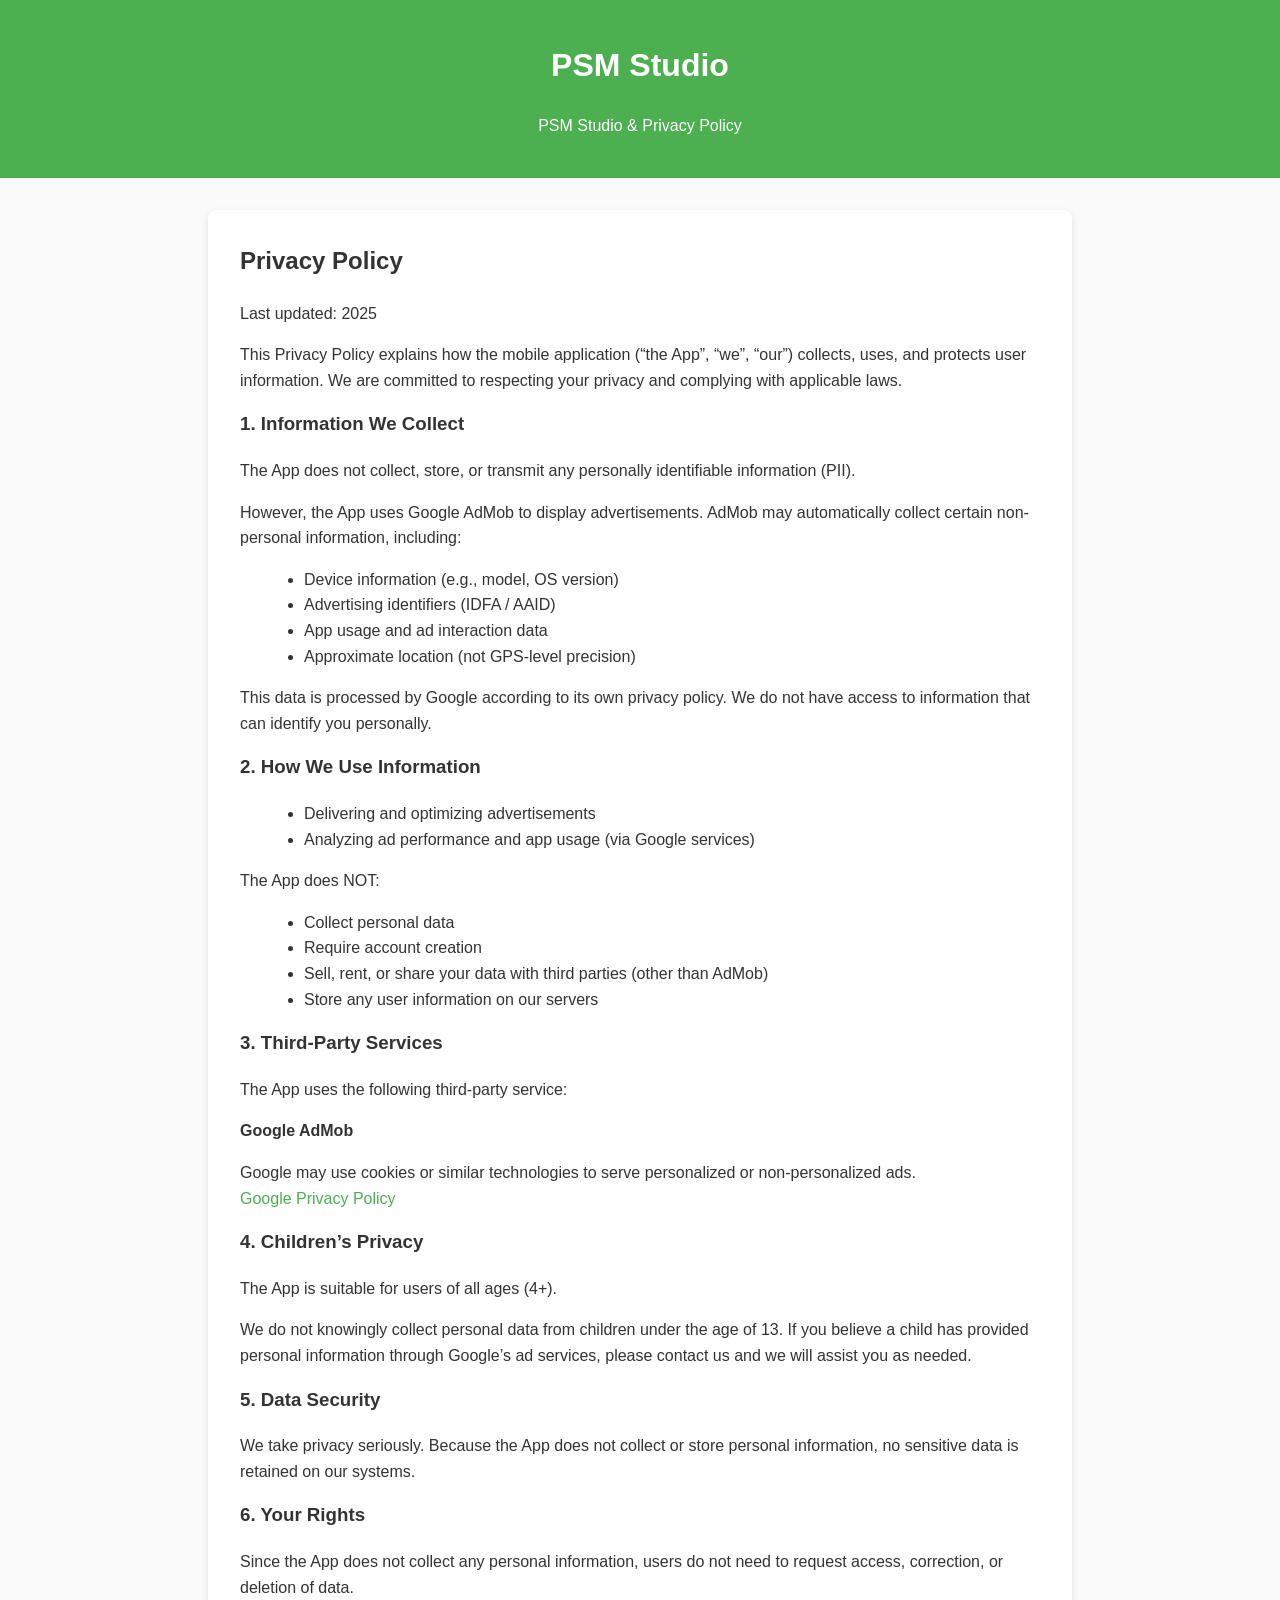
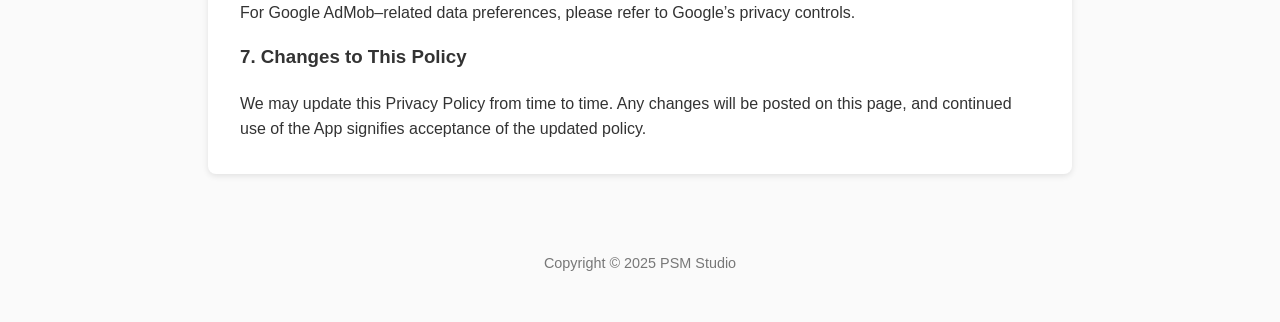
<file: index.html>
<!doctype html>
<html lang="zh-Hant">
<head>
  <meta charset="utf-8">
  <meta name="viewport" content="width=device-width, initial-scale=1">
  <title>PSM Studio — Privacy Policy</title>
  <link rel="stylesheet" href="styles.css">
</head>
<body>
  <header>
    <h1>PSM Studio</h1>
    <p>PSM Studio & Privacy Policy</p>
  </header>

  <main>
    <section>
      <h2>Privacy Policy</h2>
      <p>Last updated: 2025</p>
      <p>This Privacy Policy explains how the mobile application (“the App”, “we”, “our”) collects, uses, and protects user information. We are committed to respecting your privacy and complying with applicable laws.</p>

      <h3>1. Information We Collect</h3>
      <p>The App does not collect, store, or transmit any personally identifiable information (PII).</p>
      <p>However, the App uses Google AdMob to display advertisements. AdMob may automatically collect certain non-personal information, including:</p>
      <ul>
        <li>Device information (e.g., model, OS version)</li>
        <li>Advertising identifiers (IDFA / AAID)</li>
        <li>App usage and ad interaction data</li>
        <li>Approximate location (not GPS-level precision)</li>
      </ul>
      <p>This data is processed by Google according to its own privacy policy. We do not have access to information that can identify you personally.</p>

      <h3>2. How We Use Information</h3>
      <ul>
        <li>Delivering and optimizing advertisements</li>
        <li>Analyzing ad performance and app usage (via Google services)</li>
      </ul>
      <p>The App does NOT:</p>
      <ul>
        <li>Collect personal data</li>
        <li>Require account creation</li>
        <li>Sell, rent, or share your data with third parties (other than AdMob)</li>
        <li>Store any user information on our servers</li>
      </ul>

      <h3>3. Third-Party Services</h3>
      <p>The App uses the following third-party service:</p>
      <strong>Google AdMob</strong>
      <p>Google may use cookies or similar technologies to serve personalized or non-personalized ads.<br>
      <a href="https://policies.google.com/privacy" target="_blank">Google Privacy Policy</a></p>

      <h3>4. Children’s Privacy</h3>
      <p>The App is suitable for users of all ages (4+).</p>
      <p>We do not knowingly collect personal data from children under the age of 13. If you believe a child has provided personal information through Google’s ad services, please contact us and we will assist you as needed.</p>

      <h3>5. Data Security</h3>
      <p>We take privacy seriously. Because the App does not collect or store personal information, no sensitive data is retained on our systems.</p>

      <h3>6. Your Rights</h3>
      <p>Since the App does not collect any personal information, users do not need to request access, correction, or deletion of data.<br>
      For Google AdMob–related data preferences, please refer to Google’s privacy controls.</p>

      <h3>7. Changes to This Policy</h3>
      <p>We may update this Privacy Policy from time to time. Any changes will be posted on this page, and continued use of the App signifies acceptance of the updated policy.</p>
    </section>
  </main>

  <footer>
    <p>Copyright &copy; 2025 PSM Studio</p>
  </footer>
</body>
</html>
</file>
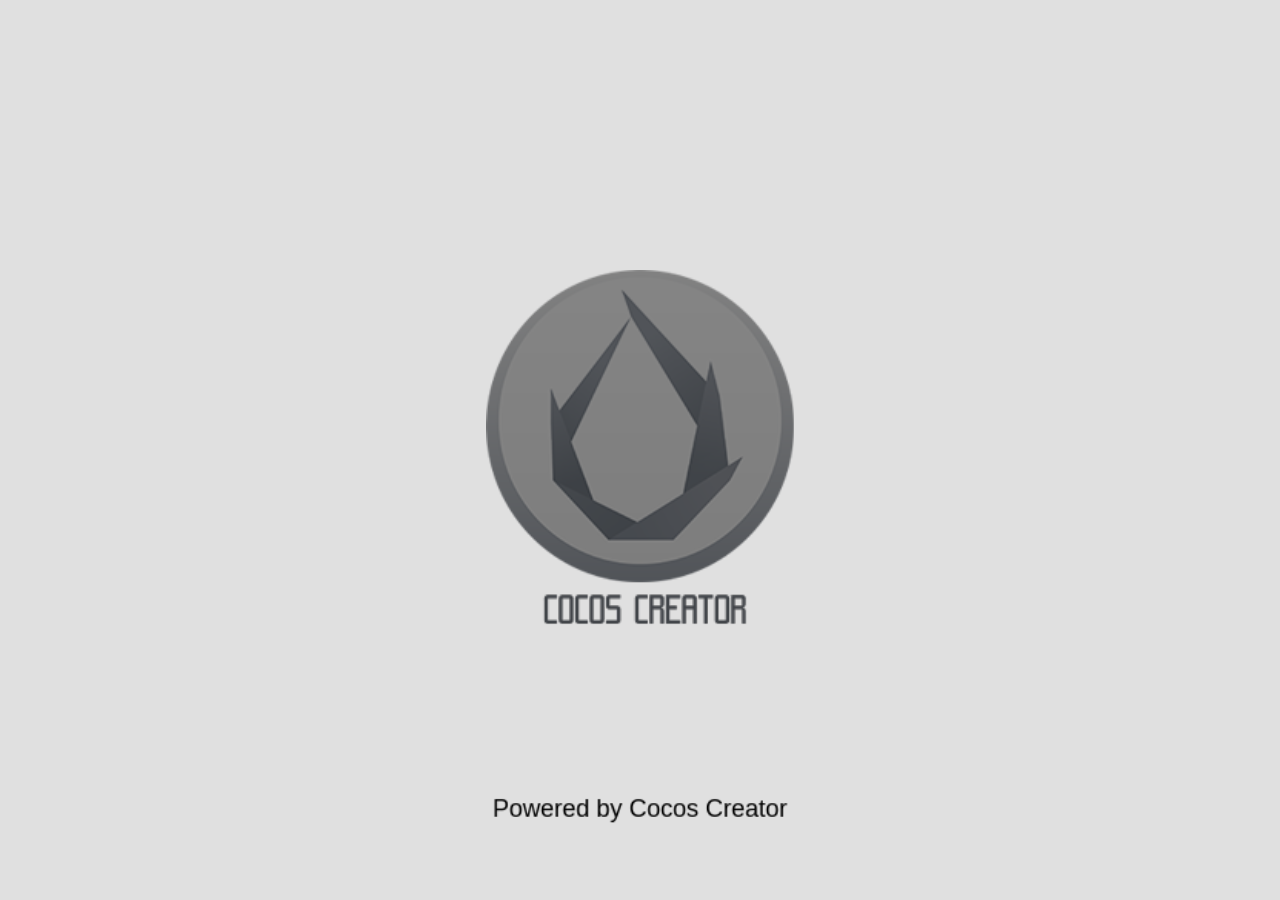
<file: tsa-game/index.html>
<!DOCTYPE html>
<html>
<head>
  <meta charset="utf-8">

  <title>Cocos Creator | SGIGamePOC</title>

  <!--http://www.html5rocks.com/en/mobile/mobifying/-->
  <meta name="viewport"
        content="width=device-width,user-scalable=no,initial-scale=1, minimum-scale=1,maximum-scale=1"/>

  <!--https://developer.apple.com/library/safari/documentation/AppleApplications/Reference/SafariHTMLRef/Articles/MetaTags.html-->
  <meta name="apple-mobile-web-app-capable" content="yes">
  <meta name="apple-mobile-web-app-status-bar-style" content="black-translucent">
  <meta name="format-detection" content="telephone=no">

  <!-- force webkit on 360 -->
  <meta name="renderer" content="webkit"/>
  <meta name="force-rendering" content="webkit"/>
  <!-- force edge on IE -->
  <meta http-equiv="X-UA-Compatible" content="IE=edge,chrome=1"/>
  <meta name="msapplication-tap-highlight" content="no">

  <!-- force full screen on some browser -->
  <meta name="full-screen" content="yes"/>
  <meta name="x5-fullscreen" content="true"/>
  <meta name="360-fullscreen" content="true"/>
  
  <!-- force screen orientation on some browser -->
  <meta name="screen-orientation" content="landscape"/>
  <meta name="x5-orientation" content="landscape">

  <!--fix fireball/issues/3568 -->
  <!--<meta name="browsermode" content="application">-->
  <meta name="x5-page-mode" content="app">

  <!--<link rel="apple-touch-icon" href=".png" />-->
  <!--<link rel="apple-touch-icon-precomposed" href=".png" />-->

  <link rel="stylesheet" type="text/css" href="style.css"/>

</head>
<body>
  <canvas id="GameCanvas" oncontextmenu="event.preventDefault()" tabindex="0"></canvas>
  
<!-- Polyfills bundle. -->
<script src="src/polyfills.bundle.js" charset="utf-8"> </script>

<!-- SystemJS support. -->
<script src="src/system.bundle.js" charset="utf-8"> </script>

<!-- Import map -->
<script src="src/import-map.json" type="systemjs-importmap" charset="utf-8"> </script>

<script>
    System.import('./index.js').catch(function(err) { console.error(err); })
</script>

</body>
</html>
</file>
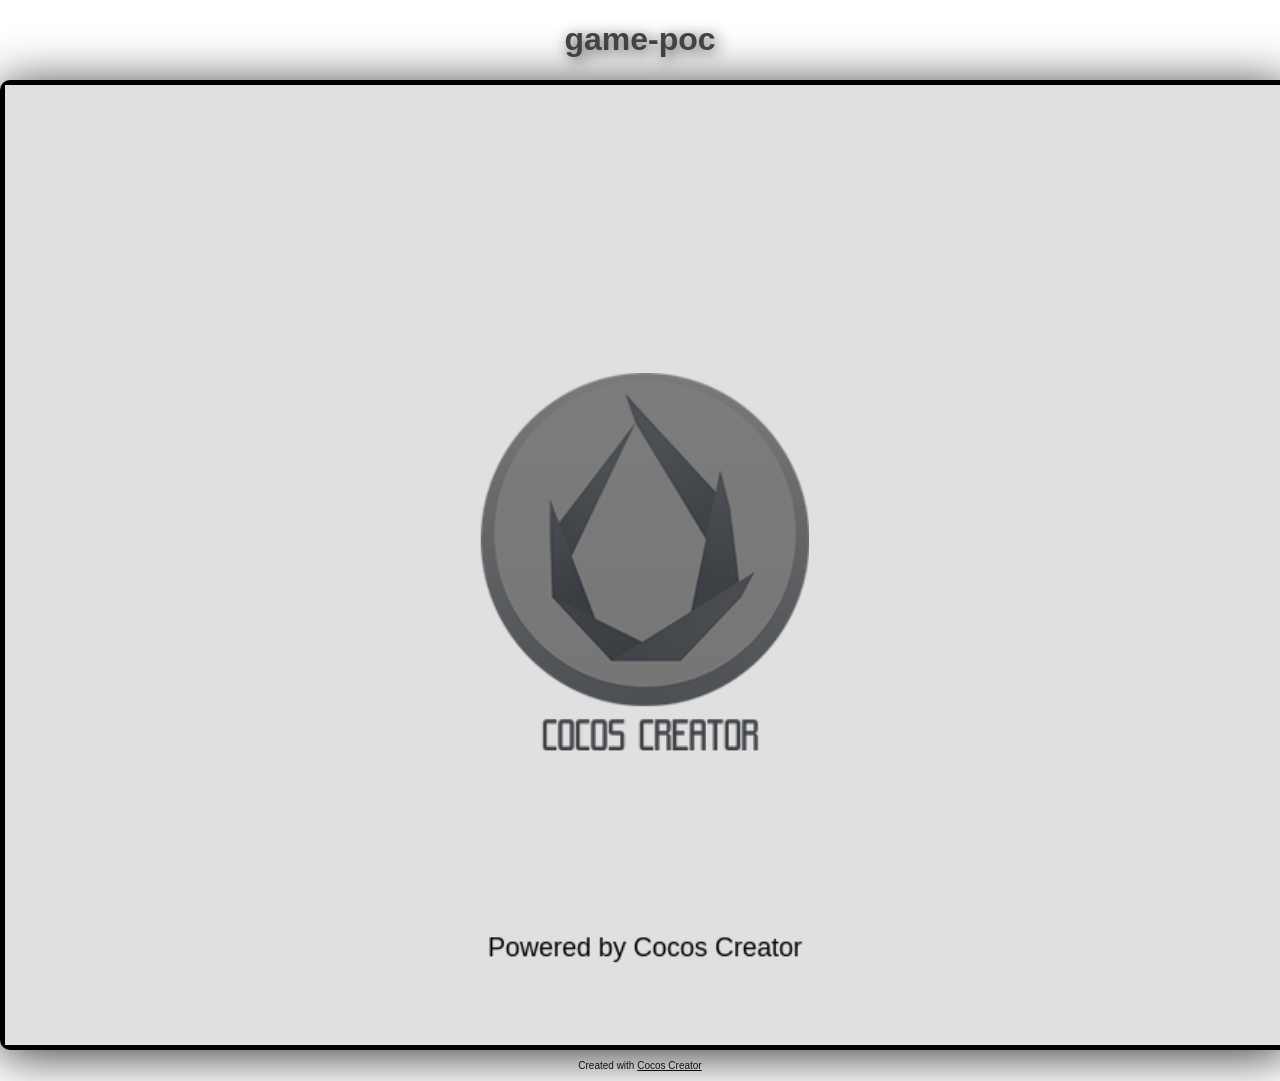
<file: web-desktop/index.html>
<!DOCTYPE html>
<html>
  <head>
    <meta charset="utf-8">

    <title>Cocos Creator | game-poc</title>

    <meta name="viewport" content="width=device-width,user-scalable=no,initial-scale=1, minimum-scale=1,maximum-scale=1"/>
    <meta name="apple-mobile-web-app-capable" content="yes"/>
    <meta name="full-screen" content="yes"/>
    <meta name="screen-orientation" content="portrait"/>
    <meta name="x5-fullscreen" content="true"/>
    <meta name="360-fullscreen" content="true"/>
    
    <meta name="renderer" content="webkit"/>
    <meta name="force-rendering" content="webkit"/>
    <meta http-equiv="X-UA-Compatible" content="IE=edge,chrome=1"/>
    
    <link rel="stylesheet" type="text/css" href="style.css"/>
    <link rel="icon" href="favicon.ico"/>
  </head>
  <body>
    <h1 class="header">game-poc</h1>

    <div id="GameDiv" style="width:1280px; height: 960px;">
        <canvas id="GameCanvas" width="1280" height="960"></canvas>
    </div>
    <p class="footer">
      Created with <a href="https://www.cocos.com/products" title="Cocos Creator">Cocos Creator</a>
    </p>
    <!-- Polyfills bundle. -->
<script src="src/polyfills.bundle.js" charset="utf-8"> </script>

<!-- SystemJS support. -->
<script src="src/system.bundle.js" charset="utf-8"> </script>

<!-- Import map -->
<script src="src/import-map.json" type="systemjs-importmap" charset="utf-8"> </script>

<script>
    System.import('./index.js').catch(function(err) { console.error(err); })
</script>
  </body>
</html>
</file>
<file: styles.css>
body {
  font-family: sans-serif;
  margin: 0;
  padding: 0;
  line-height: 1.6;
  background-color: #fafafa;
  color: #333;
}
header {
  background-color: #4CAF50;
  color: white;
  padding: 1.5rem;
  text-align: center;
}
main {
  max-width: 800px;
  margin: 2rem auto;
  padding: 1rem 2rem;
  background-color: white;
  border-radius: 8px;
  box-shadow: 0 2px 6px rgba(0,0,0,0.1);
}
h1, h2, h3 {
  margin-top: 1rem;
}
ul {
  margin-left: 1.5rem;
}
footer {
  text-align: center;
  padding: 2rem 0;
  font-size: 0.9rem;
  color: #777;
}
a {
  color: #4CAF50;
  text-decoration: none;
}
a:hover {
  text-decoration: underline;
}
</file>
<file: tsa-game/style.css>
html {
  -ms-touch-action: none;
}

body, canvas, div {
  display: block;
  outline: none;
  -webkit-tap-highlight-color: rgba(0, 0, 0, 0);

  user-select: none;
  -moz-user-select: none;
  -webkit-user-select: none;
  -ms-user-select: none;
  -khtml-user-select: none;
  -webkit-tap-highlight-color: rgba(0, 0, 0, 0);
}

/* Remove spin of input type number */
input::-webkit-outer-spin-button,
input::-webkit-inner-spin-button {
    /* display: none; <- Crashes Chrome on hover */
    -webkit-appearance: none;
    margin: 0; /* <-- Apparently some margin are still there even though it's hidden */
}

body {
  position: absolute;
  top: 0;
  left: 0;
  width: 100%;
  height: 100%;
  padding: 0;
  border: 0;
  margin: 0;

  cursor: default;
  color: #888;
  background-color: #333;

  text-align: center;
  font-family: Helvetica, Verdana, Arial, sans-serif;

  display: flex;
  flex-direction: column;
}

#Cocos2dGameContainer {
  position: absolute;
  margin: 0;
  overflow: hidden;
  left: 0px;
  top: 0px;

  display: -webkit-box;
  -webkit-box-orient: horizontal;
  -webkit-box-align: center;
  -webkit-box-pack: center;
}

canvas {
  background-color: rgba(0, 0, 0, 0);
}

a:link, a:visited {
  color: #666;
}

a:active, a:hover {
  color: #666;
}

p.header {
  font-size: small;
}

p.footer {
  font-size: x-small;
}

.progress-bar {
    background-color: #1a1a1a;
    position: absolute;
    left: 25%;
    top: 80%;
    height: 14px;
    padding: 5px;
    width: 50%;
    /*margin: 0 -175px;         */
    border-radius: 5px;
    box-shadow: 0 1px 5px #000 inset, 0 1px 0 #444;           
}

.progress-bar span {
    display: block;
    height: 100%;
    border-radius: 3px;
    box-shadow: 0 1px 0 rgba(255, 255, 255, .5) inset;
    transition: width .4s ease-in-out; 
    background-color: #34c2e3;    
}

.stripes span {
    background-size: 30px 30px;
    background-image: linear-gradient(135deg, rgba(255, 255, 255, .15) 25%, transparent 25%,
                        transparent 50%, rgba(255, 255, 255, .15) 50%, rgba(255, 255, 255, .15) 75%,
                        transparent 75%, transparent);            
    
    animation: animate-stripes 1s linear infinite;             
}

@keyframes animate-stripes {
    0% {background-position: 0 0;} 100% {background-position: 60px 0;}
}
</file>
<file: web-desktop/style.css>
body {
  cursor: default;
  padding: 0;
  border: 0;
  margin: 0;

  text-align: center;
  background-color: white;
  font-family: Helvetica, Verdana, Arial, sans-serif;
}

body, canvas, div {
  outline: none;
  -moz-user-select: none;
  -webkit-user-select: none;
  -ms-user-select: none;
  -khtml-user-select: none;
  -webkit-tap-highlight-color: rgba(0, 0, 0, 0);
}

/* Remove spin of input type number */
input::-webkit-outer-spin-button,
input::-webkit-inner-spin-button {
    /* display: none; <- Crashes Chrome on hover */
  -webkit-appearance: none;
  margin: 0; /* <-- Apparently some margin are still there even though it's hidden */
}

#Cocos2dGameContainer {
  position: absolute;
  margin: 0;
  overflow: hidden;
  left: 0px;
  top: 0px;
}

canvas {
  background-color: rgba(0, 0, 0, 0);
}

a:link, a:visited {
  color: #000;
}

a:active, a:hover {
  color: #666;
}

p.header {
  font-size: small;
}

p.footer {
  font-size: x-small;
}

.progress-bar {
    background-color: #1a1a1a;
    position: absolute;
    left: 10%;
    top: 80%;
    height: 14px;
    padding: 5px;
    width: 80%;
    border-radius: 5px;
    box-shadow: 0 1px 5px #000 inset, 0 1px 0 #444;           
}

.progress-bar span {
    display: block;
    height: 100%;
    border-radius: 3px;
    box-shadow: 0 1px 0 rgba(255, 255, 255, .5) inset;
    transition: width .4s ease-in-out; 
    background-color: #34c2e3;    
}

.stripes span {
    background-size: 30px 30px;
    background-image: linear-gradient(135deg, rgba(255, 255, 255, .15) 25%, transparent 25%,
                        transparent 50%, rgba(255, 255, 255, .15) 50%, rgba(255, 255, 255, .15) 75%,
                        transparent 75%, transparent);            
    
    animation: animate-stripes 1s linear infinite;             
}

@keyframes animate-stripes {
    0% {background-position: 0 0;} 100% {background-position: 60px 0;}
}

h1 {
    color: #444;
    text-shadow: 3px 3px 15px;
}

#GameDiv {
    width: 800px;
    height: 450px;
    margin: 0 auto;
    background: black;
    position:relative;
    border:5px solid black;
    border-radius: 10px;
    box-shadow: 0 5px 50px #333
}
</file>
